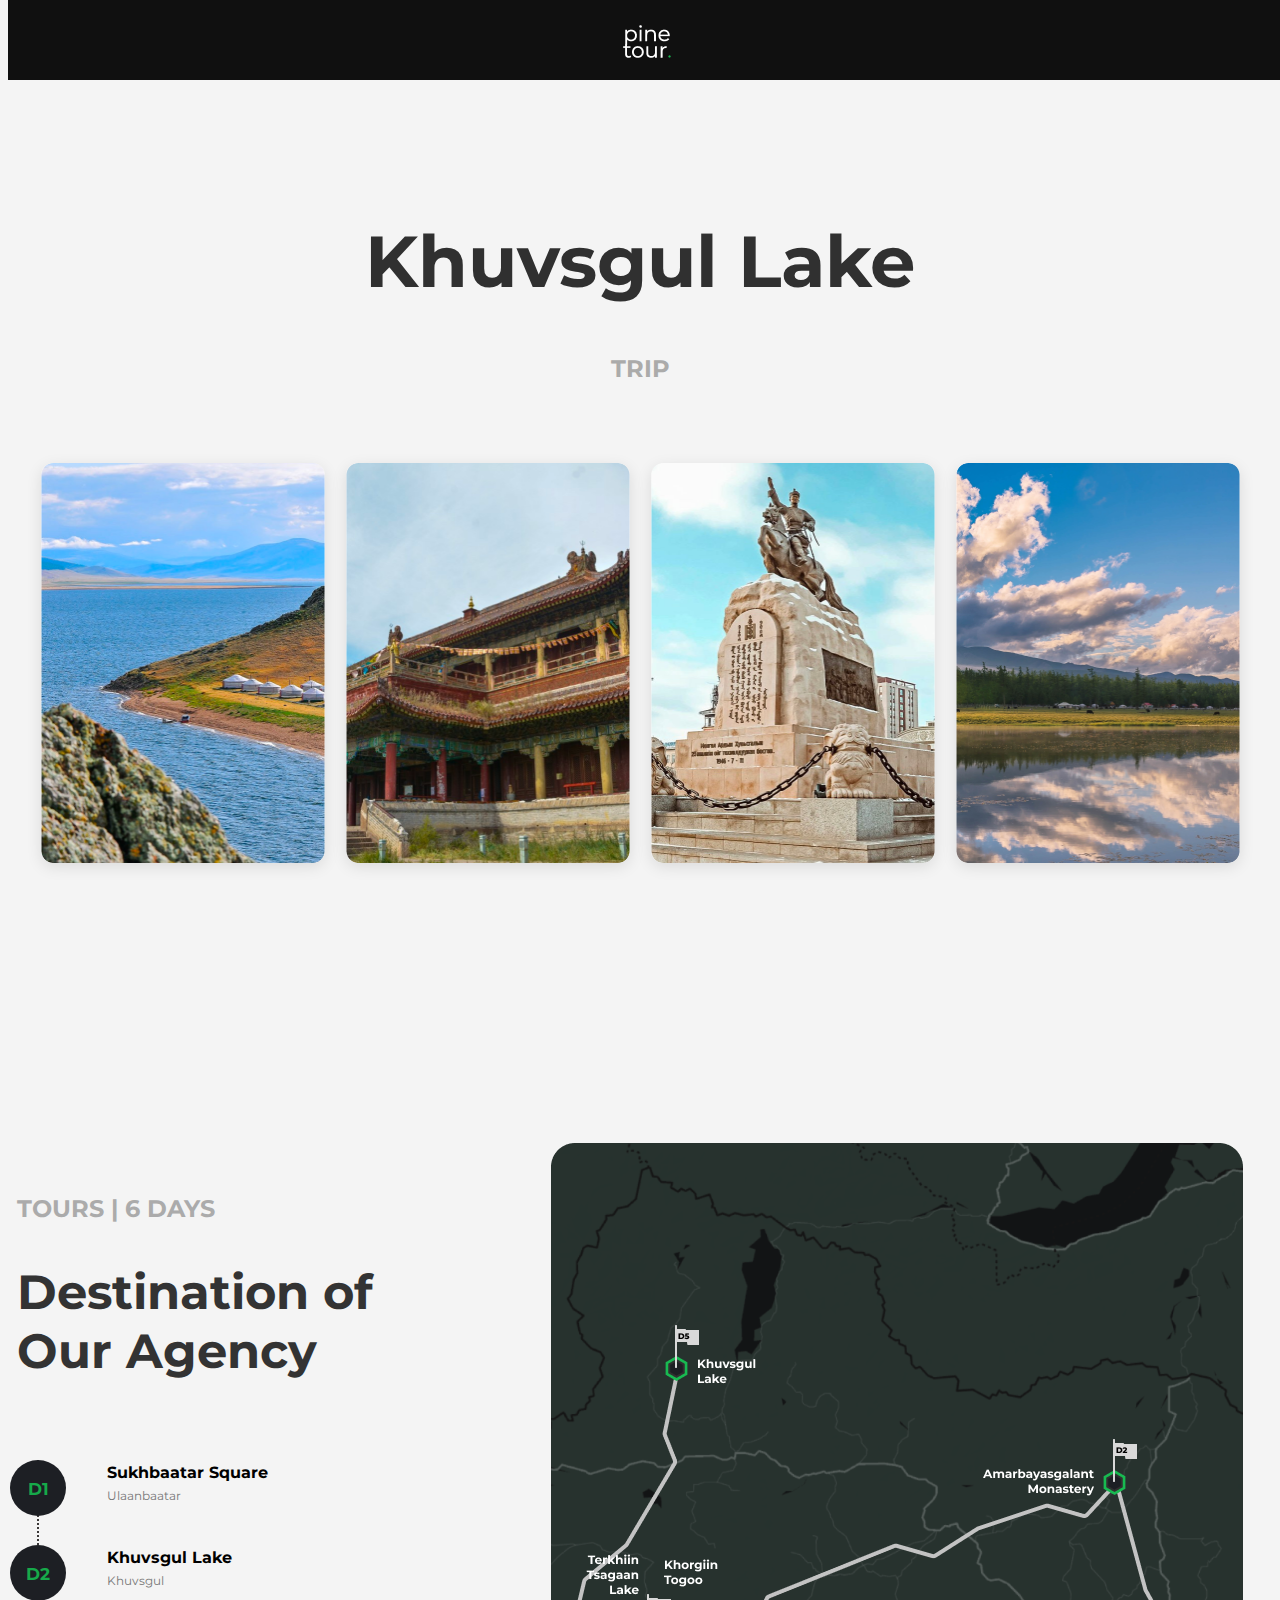
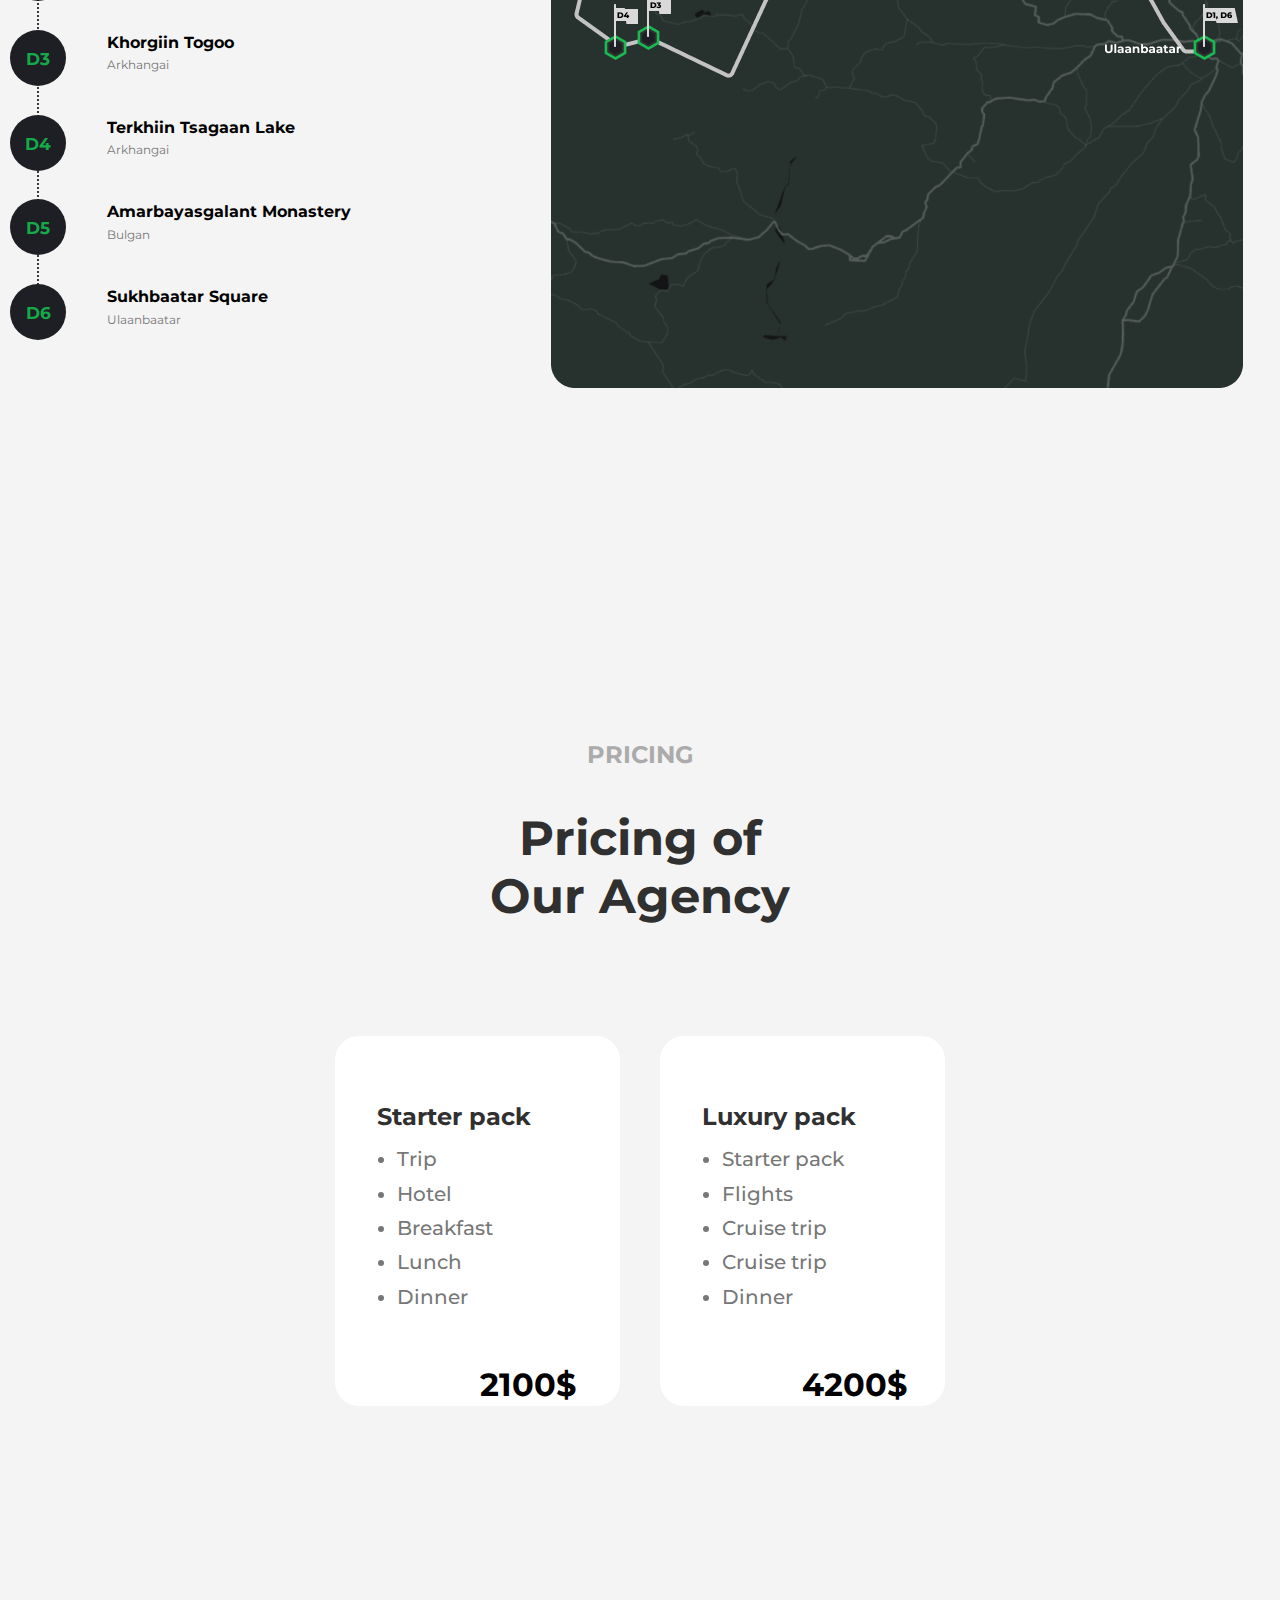
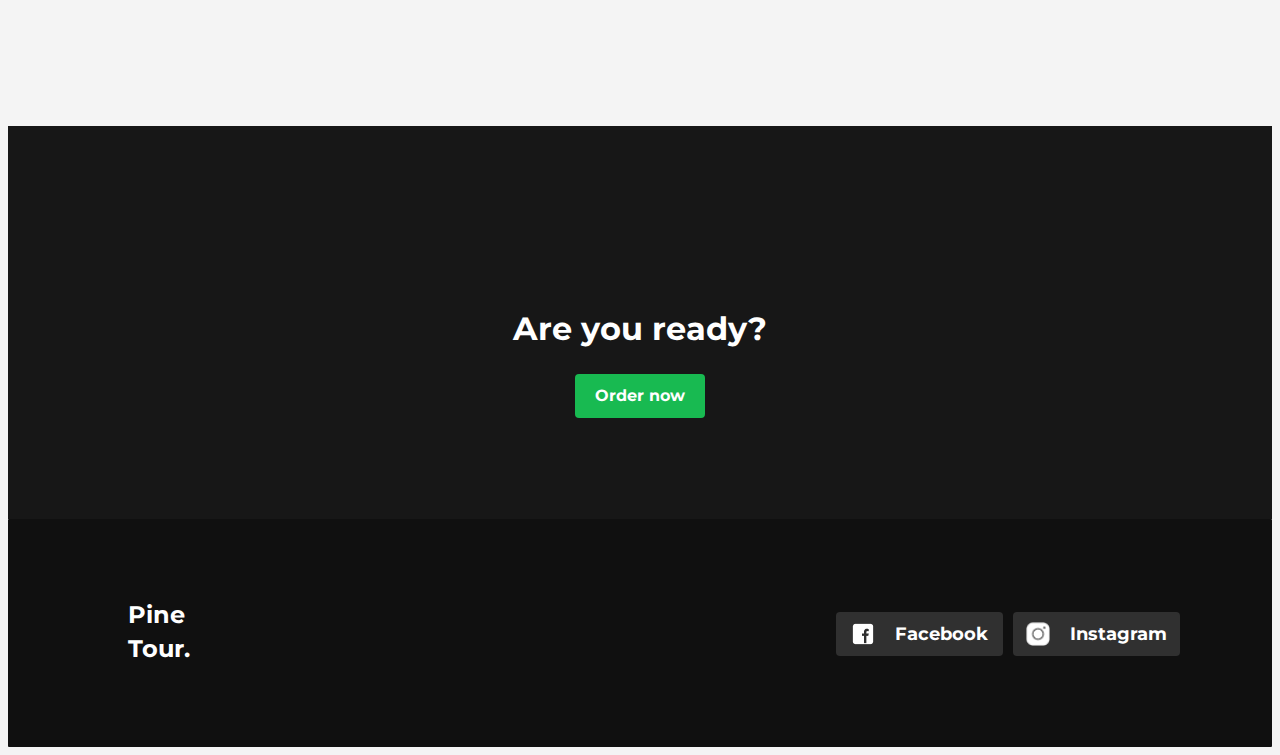
<file: index.html>
<!DOCTYPE html>
<html lang="en">
<head>
    <link rel="preconnect" href="https://fonts.googleapis.com">
<link rel="preconnect" href="https://fonts.gstatic.com" crossorigin>
<link href="https://fonts.googleapis.com/css2?family=Montserrat:ital,wght@0,100..900;1,100..900&display=swap" rel="stylesheet">
    <meta charset="UTF-8">
    <meta name="viewport" content="width=device-width, initial-scale=1.0">
    <title>Pine Tour - Khuvsgul Lake</title>
    <link rel="stylesheet" href="pinetour.css">
</head>
<body>
    <header class="header">
        <div class="logo"> <img src="images/Frame.png" alt=""></div>
    </header>

    <section class="main-content">
        <div class="intro-section">
            <h1>Khuvsgul Lake</h1>
            <p class="trip">TRIP</p>
            <div class="images-container">
                <img src="images/image 25.png" alt="Image 1">
                <img src="images/image 26.png" alt="Image 2">
                <img src="images/image 27.png" alt="Image 3">
                <img src="images/image 28.png" alt="Image 4">
            </div>
        </div>

        <div class="destination">
            <div class="destination-text">
                <p class="tour-info">TOURS | 6 DAYS</p>
                <h2>Destination of<br>Our Agency</h2>
                <ul class="timeline">
                    <li class="timeline-item">
                        <div class="hover-div"> 
                        <div class="timeline-marker">D1</div>
                        <div>
                        <div class="timeline-content">Sukhbaatar Square</div>
                        <div class="timeline-location">Ulaanbaatar</div></div>
                        <img src="images/sukh.jpg" class="hover-img">
                    </div>
                    </li>
                    <li class="timeline-item">
                        <div class="hover-div">
                        <div class="timeline-marker">D2</div>
                        <div class="timeline-content">Khuvsgul Lake</div>
                        <div class="timeline-location">Khuvsgul</div>
                        </div>
                        <img src="images/khuvsgul.webp" alt="Sukh" class="hover-img">
                    </li>
                    <li class="timeline-item">
                        <div class="hover-div">
                        <div class="timeline-marker">D3</div>
                        <div class="timeline-content">Khorgiin Togoo</div>
                        <div class="timeline-location">Arkhangai</div>
                        </div>

                        <img src="images/togoo.jpg" class="hover-img">
                    </li>
                    <li class="timeline-item">
                        <div class="hover-div">
                        <div class="timeline-marker">D4</div>
                        <div class="timeline-content">Terkhiin Tsagaan Lake</div>
                        <div class="timeline-location">Arkhangai</div>
                    </div>
                        <img src="images/tsagaan.jpeg" alt="Sukh" class="hover-img">
                    </li>
                    <li class="timeline-item">
                        <div class="hover-div">
                        <div class="timeline-marker">D5</div>
                        <div class="timeline-content">Amarbayasgalant Monastery</div>
                        <div class="timeline-location">Bulgan</div>
                    </div>
                        <img src="images/Amarbayasgalant_monastery_temple_01.jpeg" alt="Sukh" class="hover-img">

                    </li>
                    <div>
                    <li class="timeline-item">
                        <div class="hover-div">
                        <div class="timeline-marker">D6</div>
                        <div class="timeline-content">Sukhbaatar Square</div>
                        <div class="timeline-location">Ulaanbaatar</div>
                    </div>
                    <img src="images/sukh.jpg" alt="Sukh" class="hover-img">
                
                    </li>
                    <img src="images/sukh.jpg" alt="Sukh" class="hover-img">
                    </div>

            </div>
            <div class="image-container1">                
                <img class="default" src="images/map.png" alt="Map">
            </div>
            </div>

        <div class="pricingg">
            <p class="pricin">PRICING</p>
            <h2>Pricing of<br>Our Agency</h2>
            <div class="pricing-options">
                <div class="pricing-card">
                    <h3>Starter pack</h3>
                    <ul>
                        <li>Trip</li>
                        <li>Hotel</li>
                        <li>Breakfast</li>
                        <li>Lunch</li>
                        <li>Dinner</li>
                    </ul>
                    <p class="price">2100$</p>
                </div>
                <div class="pricing-card">
                    <h3>Luxury pack</h3>
                    <ul>
                        <li>Starter pack</li>
                        <li>Flights</li>
                        <li>Cruise trip</li>
                        <li>Cruise trip</li>
                        <li>Dinner</li>
                    </ul>
                    <p class="price">4200$</p>
                </div>
            </div>
        </div>
    </section>

    <footer>
        <div class="call-to-action">
            <h2>Are you ready?</h2>
            <button> <a href="order.html" style="text-decoration: none;" target="blank" >Order now</button>
        </div>
      
    </footer>
        <div class="footer-black">
        <p class="footer-logo">Pine<br>Tour.</p>
        <div class="social-button">
        <a href="https://www.facebook.com/pinecone.academy.mongolia" target="blank" class="custom-button">
            <img src="images/fb.logo.png" alt="Facebook Logo" class="facebook-logo">
            Facebook
        </a>
        <a href="https://www.instagram.com/pineconemongolia/?hl=en" target="-blank" class="custom-button">
            <img src="images/ig.logo.png" alt="Instagram Logo" class="facebook-logo">
            Instagram
        </a>
        </div>
    </div>  

</body>
</html>
</file>
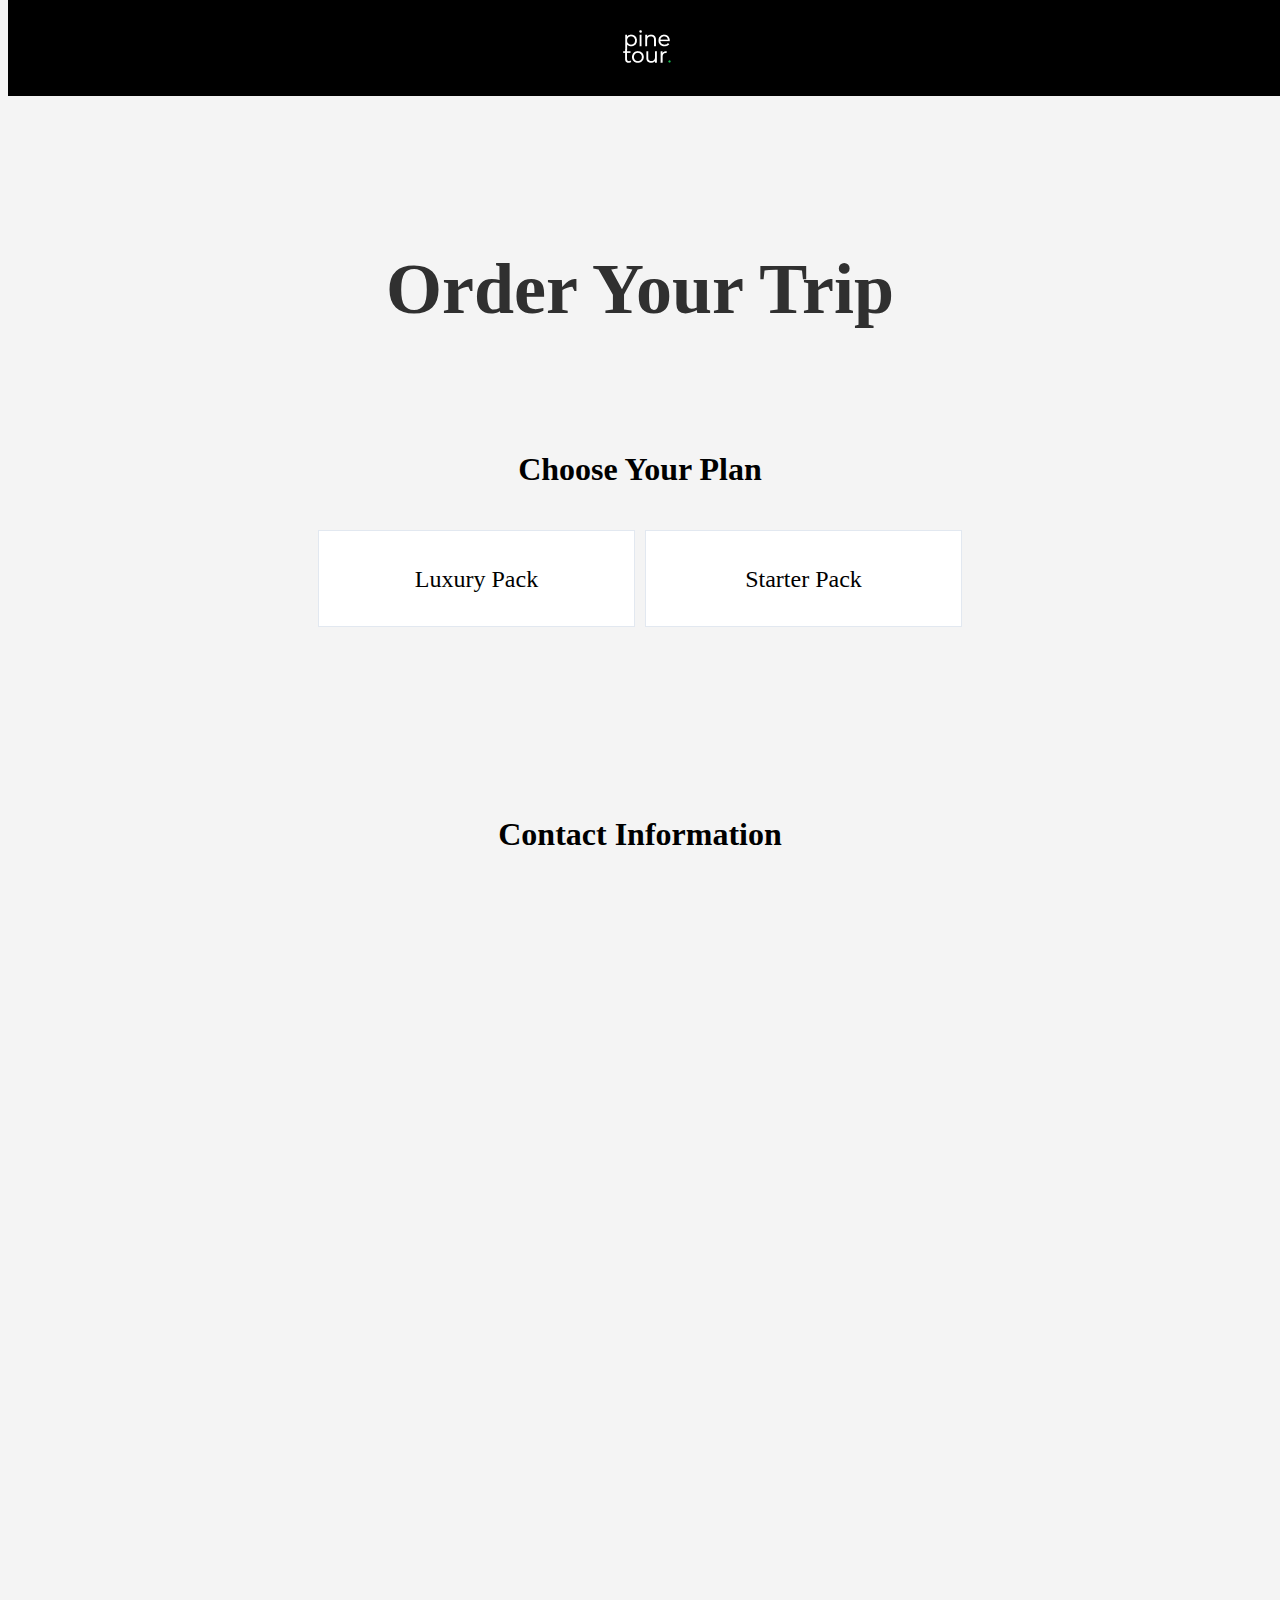
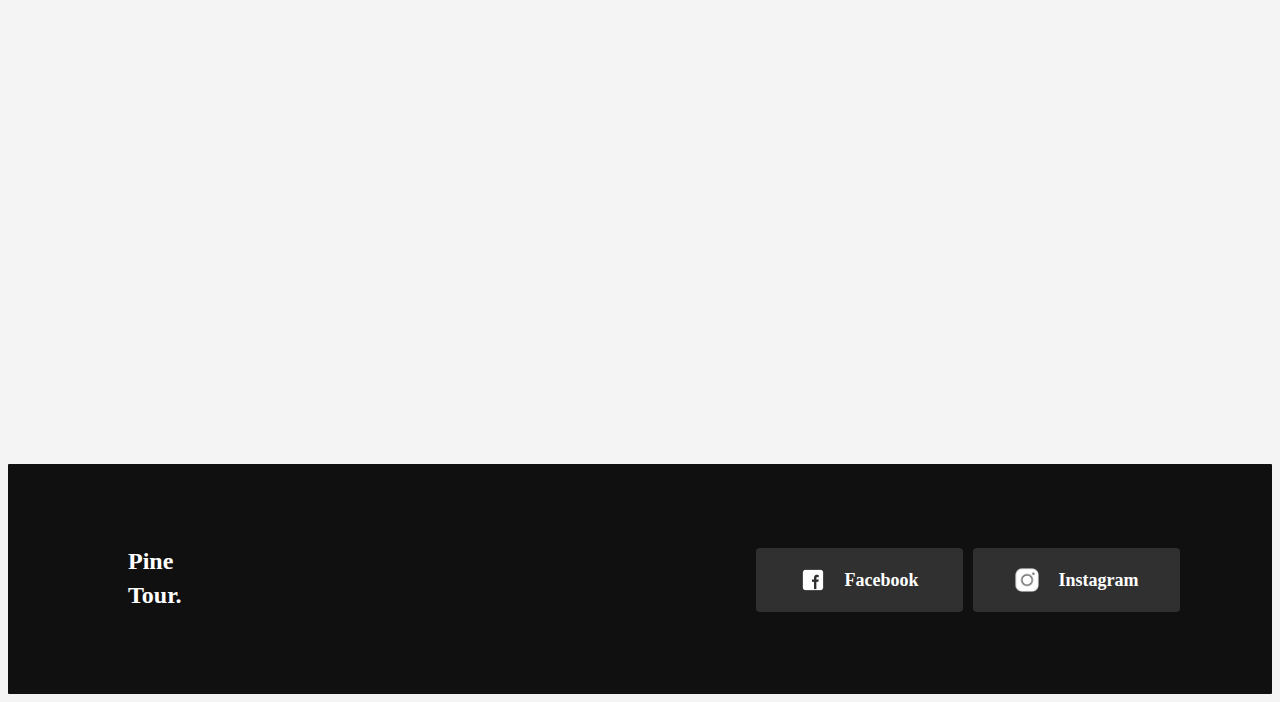
<file: order.html>
<!DOCTYPE html>
<html lang="en">
<head>
    <link rel="stylesheet" href="order.css">
    <meta charset="UTF-8">
    <meta name="viewport" content="width=device-width, initial-scale=1.0">
    <title>Document</title>
</head>
<body>
    <header class="head">
        <div class="logo">
        <img src="/images/Frame.png" alt="">
        </div>
       </header>
       
    <div class="main-content"> 
        <div class="main-text">
        <h1>Order Your Trip</h1>
        <p>Choose Your Plan</p>
        </div>
        <div class="button-container">
            <button class="button">Luxury Pack</button>
            <button class="button">Starter Pack</button>
    
        </div>
        <h4>Contact Information</h4>
     
    </div>
<footer>
    <div class="footer-black">
        <p class="footer-logo">Pine<br>Tour.</p>
        <div class="social-button">
        <a href="https://www.facebook.com/pinecone.academy.mongolia" target="blank" class="custom-button">
            <img src="images/fb.logo.png" alt="Facebook Logo" class="facebook-logo">
            Facebook
        </a>
        <a href="https://www.instagram.com/pineconemongolia/?hl=en" target="-blank" class="custom-button">
            <img src="images/ig.logo.png" alt="Instagram Logo" class="facebook-logo">
            Instagram
        </a>
        </div>
</footer>
</body>
</html>
</file>
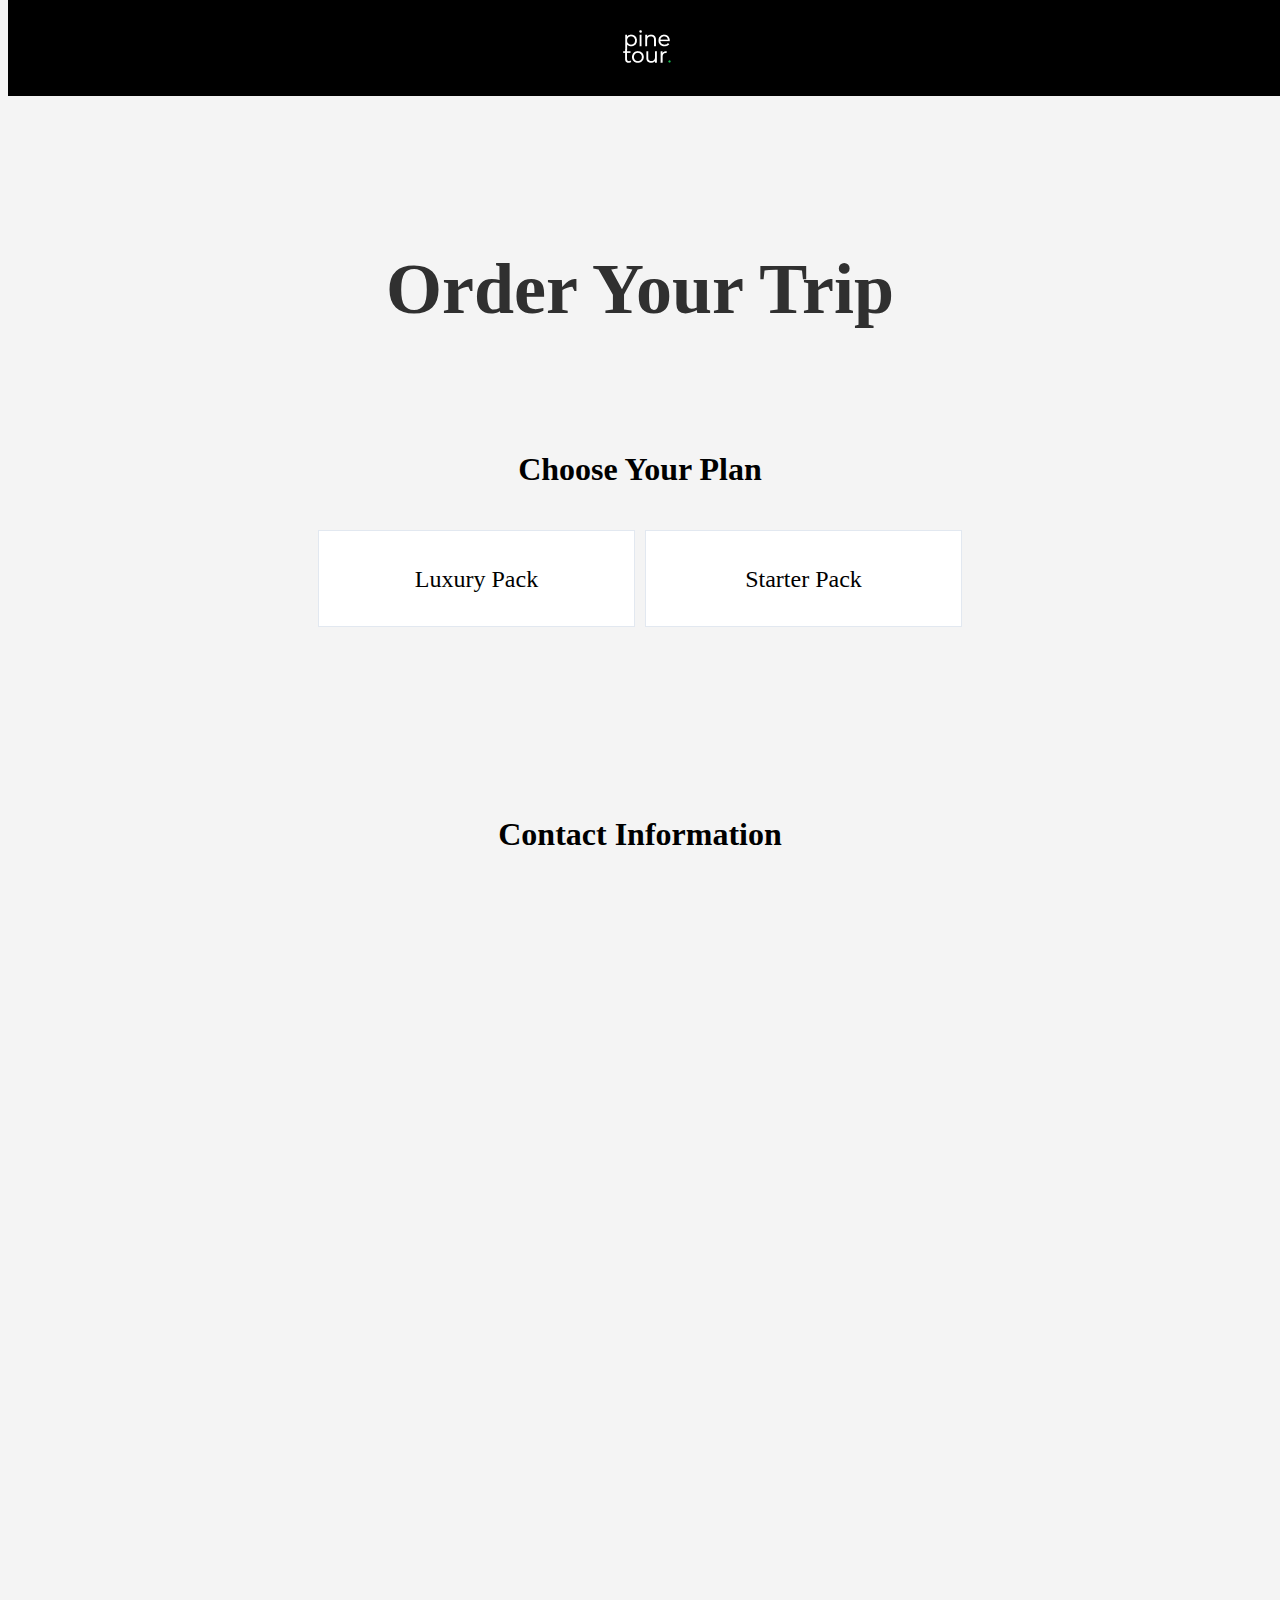
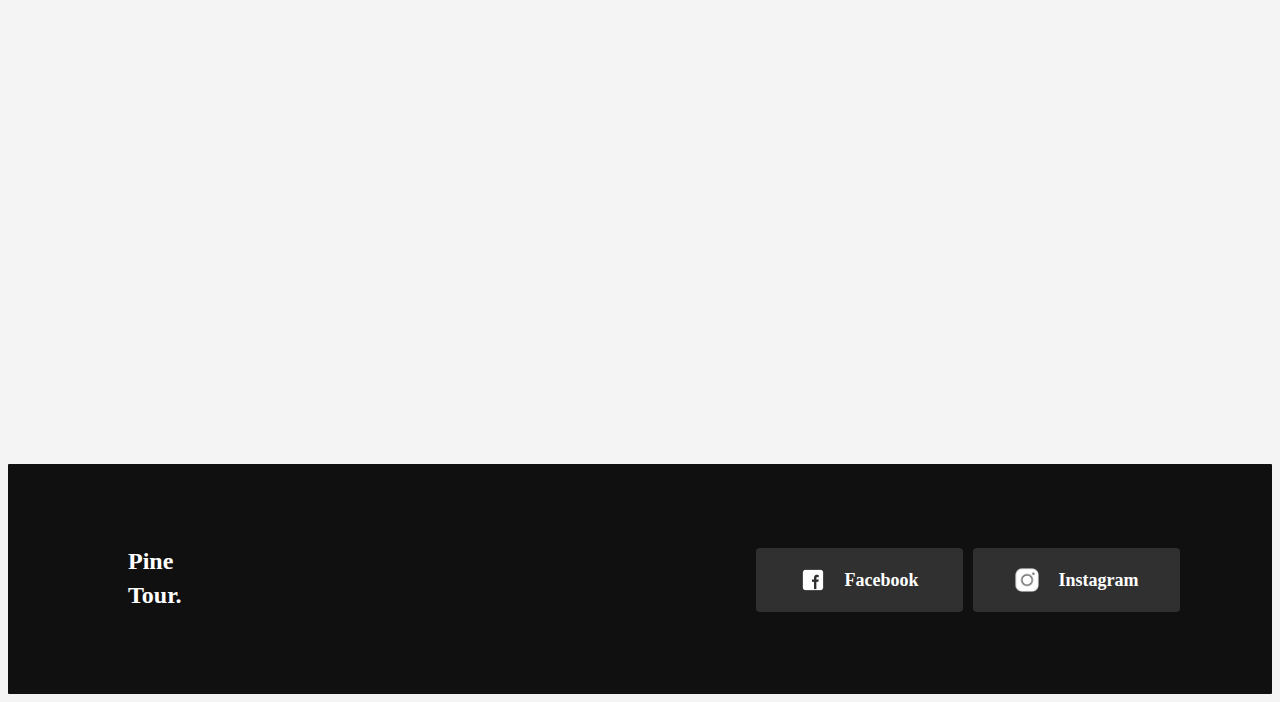
<file: index/order.html>
<!DOCTYPE html>
<html lang="en">
<head>
    <link rel="stylesheet" href="order.css">
    <meta charset="UTF-8">
    <meta name="viewport" content="width=device-width, initial-scale=1.0">
    <title>Document</title>
</head>
<body>
    <header class="head">
        <div class="logo">
        <img src="/index/images/Frame.png" alt="">
        </div>
       </header>
       
    <div class="main-content"> 
        <div class="main-text">
        <h1>Order Your Trip</h1>
        <p>Choose Your Plan</p>
        </div>
        <div class="button-container">
            <button class="button">Luxury Pack</button>
            <button class="button">Starter Pack</button>
    
        </div>
        <h4>Contact Information</h4>
     
    </div>
<footer>
    <div class="footer-black">
        <p class="footer-logo">Pine<br>Tour.</p>
        <div class="social-button">
        <a href="https://www.facebook.com/pinecone.academy.mongolia" target="blank" class="custom-button">
            <img src="images/fb.logo.png" alt="Facebook Logo" class="facebook-logo">
            Facebook
        </a>
        <a href="https://www.instagram.com/pineconemongolia/?hl=en" target="-blank" class="custom-button">
            <img src="images/ig.logo.png" alt="Instagram Logo" class="facebook-logo">
            Instagram
        </a>
        </div>
</footer>
</body>
</html>
</file>
<file: pinetour.css>
* {
  box-sizing: border-box;
  font-family: Montserrat;
}

body {
  background-color: #f4f4f4;
  color: #333;
  line-height: 1.6;
  padding-top: 120px;
}

.header {
  background: #101010;
  color: #fff;
  padding: 20px;
  text-align: center;
  height: 80px;
  position: fixed;
  width: 100%;
  top: 0;
  bottom: 0;
  z-index: 12;
}

.main-content {
  margin-top: 139px;
  padding-top: 139px;
  max-width: 1200px;
  margin: 0 auto;
  padding: 40px 20px;
  text-align: center;
}

.intro-section {
  margin-bottom: 240px;
}

h1 {
  font-size: 72px;
  line-height: 87.77px;
  font-weight: 72px;
  text-align: center;
  margin-top: 50px;
  color: #303030;
}

.trip {
  font-size: 24px;
  color: #ababaa;
  margin-bottom: 20px;
  line-height: 29.26px;
  font-weight: 700;
  font-style: Montserrat;
  margin-bottom: 80px;
}

.images-container {
  display: flex;
  justify-content: center;
  gap: 21px;
}

.images-container img {
  width: 284px;
  height: 400px;
  border-radius: 12px;
  box-shadow: 0 4px 15px rgba(0, 0, 0, 0.1);
  left: 305px;
  background-size: 100%;
  background-position: center;
  background-repeat: no-repeat;
  transition: 2s;
}
.images-container img:hover {
    transform:  scale(1.2);
}
.destination {
  display: flex;
  justify-content: center;
  align-items: center;
  background: #f4f4f4;
  padding: 40px;
  margin-bottom: 40px;
  margin-top: 150px;
  margin-right: 40px;
  position: relative;
}

.destination-text {
  flex: 1;
  text-align: left;
}

.destination-text h2 {
  font-size: 48px;
  font-style: Montserrat;
  font-weight: 700;
  line-height: 58.51px;
  margin-bottom: 80px;
  margin-left: 20px;
}

.tour-info {
  color: #ababab;
  margin-bottom: 20px;
  font-style: Montserrat;
  font-weight: 700;
  font-size: 24px;
  line-height: 29.26px;
  margin-left: 20px;
  margin-bottom: 10px;
}

.destination-list {
  list-style-type: none;
}

.destination-list li {
  font-size: 16px;
  margin: 15px 0;
  font-weight: 700;
  position: relative;
  padding-left: 100px;
  line-height: 19.5px;
  color: #000000;
  font-style: Montserrat;
}
.timeline {
  list-style: none;
  padding: 0;
  position: relative;
  margin-right: 200px;
}

.timeline:before {
  top: 0;
  bottom: 0;
  position: absolute;
  width: 2px;
  height: 100%;
  border-left: 2px dotted #3b3838;
  left: 40px;
  color: #3b3838;
  margin-left: 10px;
  margin: 0 auto;
  content: "";
}

.timeline-item {
  margin-bottom: 40px;
  padding-left: 60px;
}
.hover-img {
  width: 692px;
  height: 845px;
  left: 551px;
  bottom: -59.8px;
  opacity: 0;
  transform: 5s ease;
  border-radius: 24px;
  z-index: 3;
  transition: opacity 0.7s ease;
  position: absolute;
  display: block;
}

.hover-div:hover {
  display: block;
  opacity: 1;
}
.timeline-item:hover .hover-img {
  opacity: 1;
  display: block;
}
.timeline-item:hover .image-container1.default {
  opacity: 0;
  display: none;
}

.timeline-marker {
  position: absolute;
  left: 13px;
  width: 56px;
  height: 56px;
  background-color: #1d1f24;
  border-radius: 50%;
  text-align: center;
  color: #16a94a;
  line-height: 20.72px;
  font-weight: 700;
  font-size: 17px;
  padding-top: 19px;
  margin-bottom: 28.7px;
}

.timeline-content {
  font-size: 16px;
  font-weight: 700;
  color: #000000;
  margin-left: 50px;
  font-style: Montserrat;
  white-space: nowrap;
}

.timeline-location {
  font-size: 12px;
  color: #777777;
  margin-left: 50px;
  font-weight: 400;
  font-style: Montserrat;
}

.image-container1 {
  position: relative;
  display: inline-block;
  margin: auto;
  border: 24px;
}
.pric p {
  color: #000000;
}

.pricingg {
  background: #f4f4f4;
  padding: 40px;
  border-radius: 10px;
  margin-bottom: 240px;
  margin-top: 240px;
}
.pricin {
  color: #ababab;
  font-style: Montserrat;
  font-weight: 700;
  font-size: 24px;
  line-height: 29.26px;
  text-align: center;
  margin-bottom: 10px;
}

.pricingg h2 {
  font-size: 48px;
  margin-bottom: 80px;
  font-style: Montserrat;
  font-weight: 700;
  line-height: 58.51px;
  text-align: center;
  color: #303030;
  padding-bottom: 30px;
}

.pricing-options {
  display: flex;
  justify-content: center;
  gap: 40px;
  margin-top: 20px;
}

.pricing-card {
  width: 285px;
  height: 370px;
  background: #ffffff;
  padding: 40px;
  border-radius: 24px;
  text-align: center;
  justify-content: space-between;
  cursor: pointer;
  border: 2px solid white;
}
.pricing-card:hover {
  border: 2px solid green;
}
.pricing-card h3 {
  font-size: 24px;
  margin-bottom: 15px;
  color: #303030;
  font-style: Montserrat;
  font-weight: 700;
  line-height: 29.26px;
  text-align: left;
}

.pricing-card ul {
  text-align: left;
  padding-left: 0;
  margin-bottom: 50px;
  padding-left: 20px;
}

.pricing-card ul li {
  margin: 10px 0;
  color: #777777;
  font-weight: 500;
  font-style: Montserrat;
  line-height: 24.38px;
  font-size: 20px;
}
.pricing-card ul li:hover {
  font-weight: bold;
}
.price {
  font-size: 32px;
  font-weight: 700;
  margin-top: 10px;
  color: #000000;
  font-style: Montserrat;
  text-align: center;
  padding-left: 100px;
}

footer {
  background: #171717;
  color: #fff;
  padding: 40px 20px;
  text-align: center;
  height: 393px;
  padding-top: 150px;
  bottom: 150px;
  gap: 10px;
}
.call-to-action h2 {
  font-size: 2em;
  margin-bottom: 20px;
}

.order {
  text-decoration: none;
}

.call-to-action button {
  background: #18ba51;
  color: #fff;
  border: none;
  font-weight: 700;
  font-style: Montserrat;
  text-align: center;
  font-size: 16px;
  border-radius: 4px;
  cursor: pointer;
  transition: 0.3s ease;
  padding: 10px 20px;
  width: 130px;
  height: 44px;
  text-decoration: none;
}
a:link, a:visited {
    color: #fff;
    text-decoration: none;
}
.call-to-action button:hover {
  background-color: green;
}
.a .pricing-card:hover {
  cursor: pointer;
  border-color: #18ba51;
  border: 2px solid green;
}

.social-links {
  margin: 20px 0;
}

.social-links a {
  margin: 0 10px;
  display: inline-block;
}

.social-links img {
  width: 30px;
  height: 30px;
}
.footer-black {
  background-color: #101010;
  height: 228px;
  margin: 0px;
  padding-top: 2px;
  border: #303030;
  border-radius: 1px;
  display: flex;
  justify-content: space-between;
  align-items: center;
  gap: 20px;
}

.footer-logo {
  margin-top: 20px;
  font-weight: 700;
  font-size: 24px;
  font-style: Montserrat;
  line-height: 34.13px;
  color: #ffffff;
  padding: 60px 120px;
}
.custom-button {
  width: 167px;
  height: 44px;
  min-height: 44px;
  padding: 10px 20px 10px 20px;
  gap: 20px;
  border-radius: 4px;
  opacity: 1;
  border: none;
  background-color: #303030;
  color: white;
  font-size: 18px;
  font-style: Montserrat;
  cursor: pointer;
  transition: background-color 0.3s;
  text-decoration: none;
  display: flex;
  justify-content: center;
  align-items: center;
  font-weight: bold;
}

.custom-button:hover {
  box-shadow: 5px 5px #000000;
}
.facebook-logo {
  width: 24px;
  height: 24px;
}
.social-button {
  text-align: left;
  position: absolute;
  right: 100px;
  display: flex;
  justify-content: center;
  align-items: center;
  gap: 10px;
}
</file>
<file: order.css>
* {
    font-family: Montserrat;
} 
body{
    background-color: #f4f4f4;
    padding-top: 120px;

}

.head{
    display: flex;
     width: 100%;
    height: 80px;
    padding: var(--padding-py-2, 8px) 0px;
    justify-content: center;
    align-items: center;
    flex-shrink: 0;
    background-color: black;
    position: fixed;
    top: 0;
    bottom: 0;
}
.logo img{
    width: 50px;
    height: 42px;
    align-items: center;
    justify-content: center;

}
.main-content{
    text-align: center;

}
.main-content h1{
    color: #303030;
    text-align: center;
    font-family: Montserrat;
    font-size: 72px;
    font-style: normal;
    font-weight: 700;
    line-height: normal;
    margin-top: 120px;
}
.main-content p{
    color: #000;
    font-family: Montserrat;
    font-size: 32px;
    font-style: normal;
    font-weight: 600;
    line-height: normal;
    margin-top: 120px;
    margin-bottom: 42px;
}
.main-content h4{
    color: #000;
font-family: Montserrat;
font-size: 32px;
font-style: normal;
font-weight: 600;
line-height: normal;
margin-bottom: 1211px;

}

.button-container {
    justify-content: center; 
    display: flex;
    margin-bottom: 189px;
    column-gap: 10px;

  
}
.button {
    padding: 10px 20px;
    font-size: 16px;
    width: 317px;
    height: 97px;
    border-radius: calc(var(--radius) - 2px);
    border: 1px solid #E2E8F0;
    background: #FFF;
    color: var(--foreground);
    font-family: Inter;
    font-size: 24px;
    font-style: normal;
    font-weight: 500;
    line-height: 24px;
    justify-content: space-between; 


}
.button:hover,
.button:focus {
    border: green solid 2px;
}
#section:target {
    background-color: #c0392b;

}
.footer-black{
    background-color: #101010;
    height: 228px;
    margin: 0px;
    padding-top: 2px;
    border: #303030;
    border-radius: 1px;
    display: flex;
    justify-content: space-between;
    align-items: center;
    gap: 20px;
    margin-bottom: 0px;
    width: 100%;
    top: 0;
   
}
.footer-logo {
    margin-top: 20px;
    font-weight: 700;
    font-size: 24px;
    font-style: Montserrat;
    line-height: 34.13px;
    color: #ffffff;
    padding: 60px 120px;
}
.custom-button {
    width: 167px;
    height: 44px;
    min-height: 44px;
    padding: 10px 20px 10px 20px; 
    gap: 20px;
    border-radius: 4px;
    opacity: 1; 
    border: none; 
    background-color: #303030; 
    color: white; 
    font-size: 18px; 
    font-style: Montserrat;
    cursor: pointer; 
    transition: background-color 0.3s; 
    text-decoration: none;
    display: flex;
    justify-content: center;
    align-items: center;
    font-weight: bold;
}

.custom-button:hover {
    box-shadow: 5px 5px #000000;
    
    
}
.facebook-logo {
    width: 24px; 
    height: 24px;
}
.social-button {
    text-align: left;
    position: absolute;
    right: 100px;
    display: flex;
    justify-content: center;
    align-items: center;
    gap: 10px;
}
</file>
<file: index/order.css>
* {
    font-family: Montserrat;
} 
body{
    background-color: #f4f4f4;
    padding-top: 120px;

}

.head{
    display: flex;
     width: 100%;
    height: 80px;
    padding: var(--padding-py-2, 8px) 0px;
    justify-content: center;
    align-items: center;
    flex-shrink: 0;
    background-color: black;
    position: fixed;
    top: 0;
    bottom: 0;
}
.logo img{
    width: 50px;
    height: 42px;
    align-items: center;
    justify-content: center;

}
.main-content{
    text-align: center;

}
.main-content h1{
    color: #303030;
    text-align: center;
    font-family: Montserrat;
    font-size: 72px;
    font-style: normal;
    font-weight: 700;
    line-height: normal;
    margin-top: 120px;
}
.main-content p{
    color: #000;
    font-family: Montserrat;
    font-size: 32px;
    font-style: normal;
    font-weight: 600;
    line-height: normal;
    margin-top: 120px;
    margin-bottom: 42px;
}
.main-content h4{
    color: #000;
font-family: Montserrat;
font-size: 32px;
font-style: normal;
font-weight: 600;
line-height: normal;
margin-bottom: 1211px;

}

.button-container {
    justify-content: center; 
    display: flex;
    margin-bottom: 189px;
    column-gap: 10px;

  
}
.button {
    padding: 10px 20px;
    font-size: 16px;
    width: 317px;
    height: 97px;
    border-radius: calc(var(--radius) - 2px);
    border: 1px solid #E2E8F0;
    background: #FFF;
    color: var(--foreground);
    font-family: Inter;
    font-size: 24px;
    font-style: normal;
    font-weight: 500;
    line-height: 24px;
    justify-content: space-between; 


}
.button:hover,
.button:focus {
    border: green solid 2px;
}
#section:target {
    background-color: #c0392b;

}
.footer-black{
    background-color: #101010;
    height: 228px;
    margin: 0px;
    padding-top: 2px;
    border: #303030;
    border-radius: 1px;
    display: flex;
    justify-content: space-between;
    align-items: center;
    gap: 20px;
    margin-bottom: 0px;
    width: 100%;
    top: 0;
   
}
.footer-logo {
    margin-top: 20px;
    font-weight: 700;
    font-size: 24px;
    font-style: Montserrat;
    line-height: 34.13px;
    color: #ffffff;
    padding: 60px 120px;
}
.custom-button {
    width: 167px;
    height: 44px;
    min-height: 44px;
    padding: 10px 20px 10px 20px; 
    gap: 20px;
    border-radius: 4px;
    opacity: 1; 
    border: none; 
    background-color: #303030; 
    color: white; 
    font-size: 18px; 
    font-style: Montserrat;
    cursor: pointer; 
    transition: background-color 0.3s; 
    text-decoration: none;
    display: flex;
    justify-content: center;
    align-items: center;
    font-weight: bold;
}

.custom-button:hover {
    box-shadow: 5px 5px #000000;
    
    
}
.facebook-logo {
    width: 24px; 
    height: 24px;
}
.social-button {
    text-align: left;
    position: absolute;
    right: 100px;
    display: flex;
    justify-content: center;
    align-items: center;
    gap: 10px;
}
</file>
